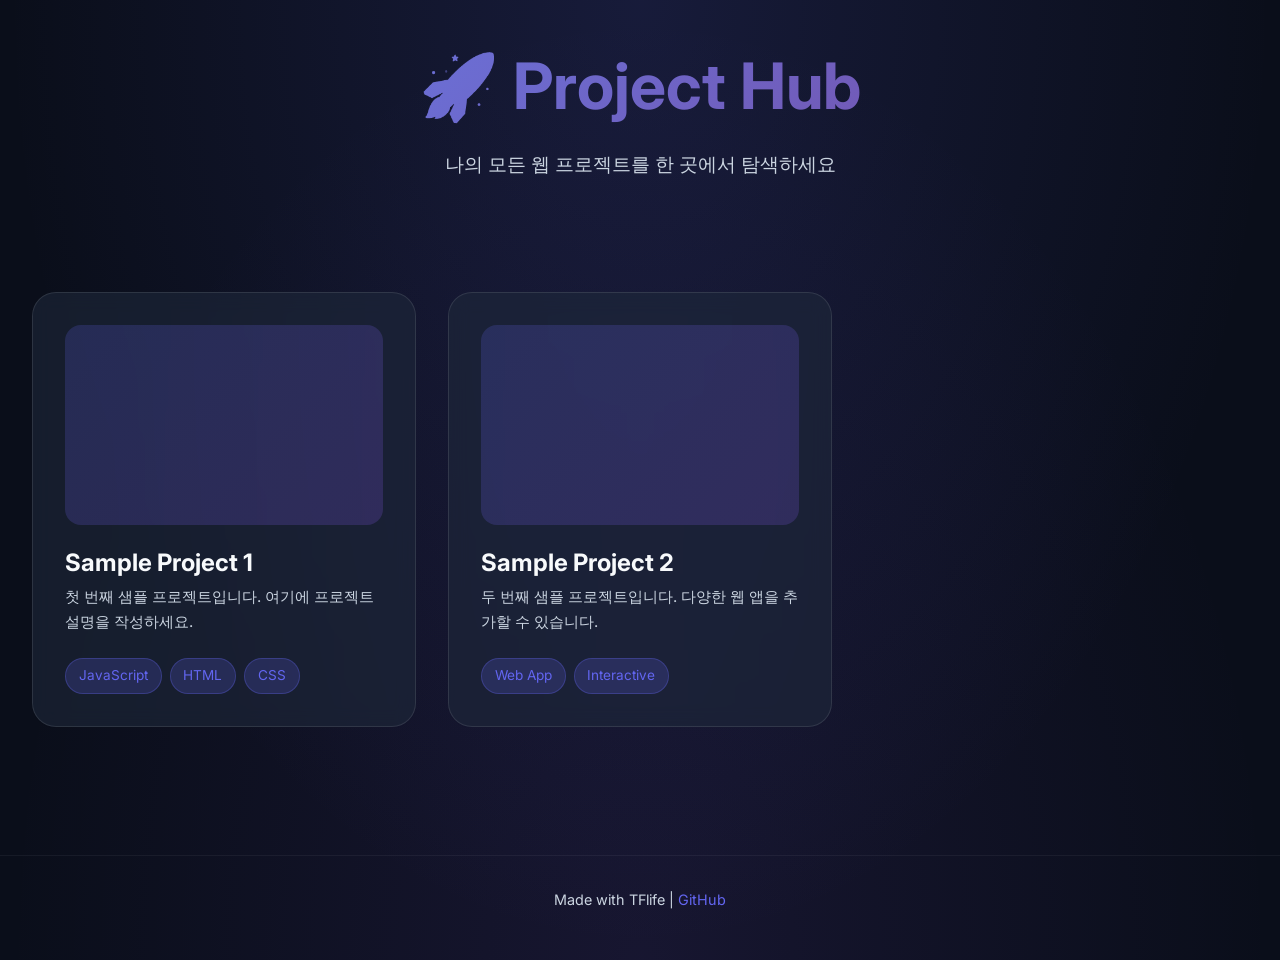
<file: index.html>
<!DOCTYPE html>
<html lang="ko">

<head>
    <meta charset="UTF-8">
    <meta name="viewport" content="width=device-width, initial-scale=1.0">
    <meta name="description" content="여러 웹 프로젝트를 한 곳에서 관리하고 접근할 수 있는 허브 페이지">
    <meta name="keywords" content="웹앱, 프로젝트 허브, GitHub Pages">
    <meta name="author" content="Your Name">

    <title>Project Hub | 나의 웹 프로젝트 모음</title>

    <!-- Google Fonts -->
    <link rel="preconnect" href="https://fonts.googleapis.com">
    <link rel="preconnect" href="https://fonts.gstatic.com" crossorigin>
    <link href="https://fonts.googleapis.com/css2?family=Inter:wght@400;500;600;700;800&display=swap" rel="stylesheet">

    <!-- Styles -->
    <link rel="stylesheet" href="index.css">
</head>

<body>
    <!-- Header Section -->
    <header class="header">
        <h1>🚀 Project Hub</h1>
        <p>나의 모든 웹 프로젝트를 한 곳에서 탐색하세요</p>
    </header>

    <!-- Main Content -->
    <main class="container">
        <div id="projects-container" class="projects-grid">
            <!-- Projects will be dynamically inserted here -->
        </div>
    </main>

    <!-- Footer -->
    <footer class="footer">
        <p>Made with TFlife | <a href="https://github.com" target="_blank">GitHub</a></p>
    </footer>

    <!-- Scripts -->
    <script src="index.js"></script>
</body>

</html>
</file>
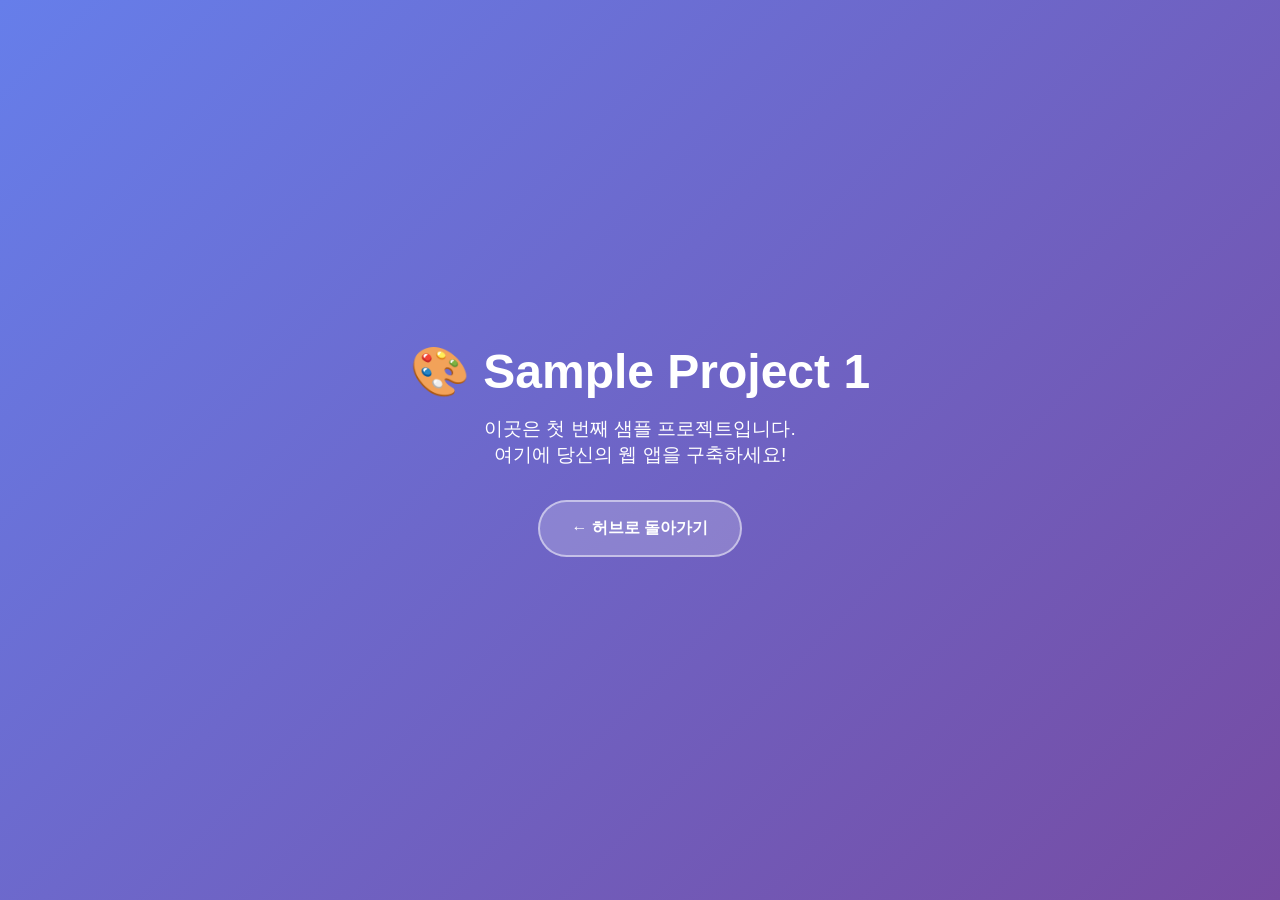
<file: App/sample-project-1/index.html>
<!DOCTYPE html>
<html lang="ko">

<head>
    <meta charset="UTF-8">
    <meta name="viewport" content="width=device-width, initial-scale=1.0">
    <title>Sample Project 1</title>
    <style>
        * {
            margin: 0;
            padding: 0;
            box-sizing: border-box;
        }

        body {
            font-family: 'Inter', -apple-system, BlinkMacSystemFont, 'Segoe UI', Roboto, sans-serif;
            background: linear-gradient(135deg, #667eea 0%, #764ba2 100%);
            color: white;
            min-height: 100vh;
            display: flex;
            flex-direction: column;
            align-items: center;
            justify-content: center;
            padding: 2rem;
        }

        .container {
            max-width: 800px;
            text-align: center;
        }

        h1 {
            font-size: 3rem;
            margin-bottom: 1rem;
            animation: fadeIn 0.8s ease;
        }

        p {
            font-size: 1.2rem;
            margin-bottom: 2rem;
            opacity: 0.9;
            animation: fadeIn 1s ease 0.2s both;
        }

        .back-button {
            display: inline-block;
            padding: 1rem 2rem;
            background: rgba(255, 255, 255, 0.2);
            border: 2px solid rgba(255, 255, 255, 0.5);
            border-radius: 50px;
            color: white;
            text-decoration: none;
            font-weight: 600;
            transition: all 0.3s ease;
            animation: fadeIn 1.2s ease 0.4s both;
        }

        .back-button:hover {
            background: rgba(255, 255, 255, 0.3);
            border-color: white;
            transform: translateY(-2px);
            box-shadow: 0 8px 20px rgba(0, 0, 0, 0.3);
        }

        @keyframes fadeIn {
            from {
                opacity: 0;
                transform: translateY(20px);
            }

            to {
                opacity: 1;
                transform: translateY(0);
            }
        }
    </style>
</head>

<body>
    <div class="container">
        <h1>🎨 Sample Project 1</h1>
        <p>이곳은 첫 번째 샘플 프로젝트입니다.<br>여기에 당신의 웹 앱을 구축하세요!</p>
        <a href="../../index.html" class="back-button">← 허브로 돌아가기</a>
    </div>
</body>

</html>
</file>
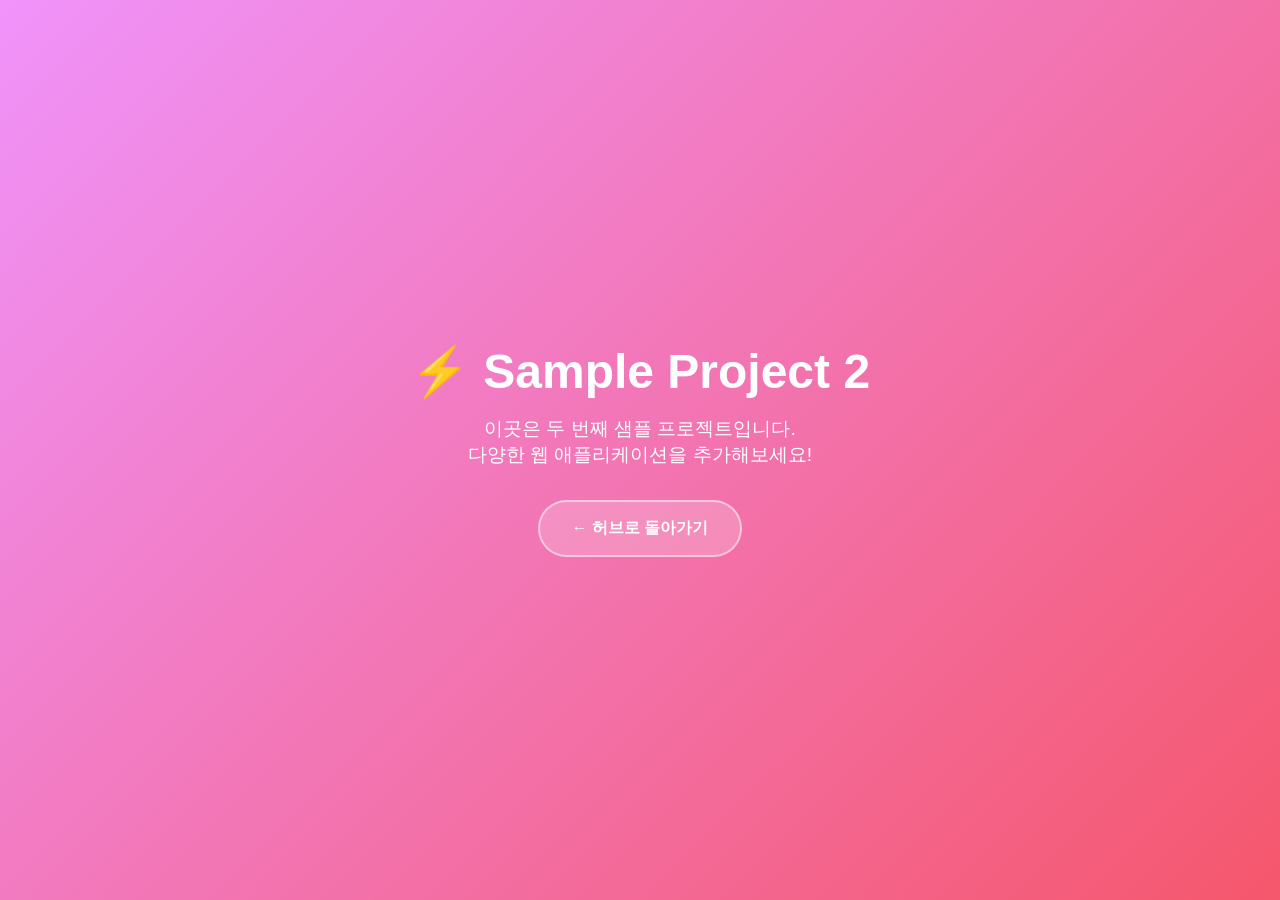
<file: App/sample-project-2/index.html>
<!DOCTYPE html>
<html lang="ko">

<head>
    <meta charset="UTF-8">
    <meta name="viewport" content="width=device-width, initial-scale=1.0">
    <title>Sample Project 2</title>
    <style>
        * {
            margin: 0;
            padding: 0;
            box-sizing: border-box;
        }

        body {
            font-family: 'Inter', -apple-system, BlinkMacSystemFont, 'Segoe UI', Roboto, sans-serif;
            background: linear-gradient(135deg, #f093fb 0%, #f5576c 100%);
            color: white;
            min-height: 100vh;
            display: flex;
            flex-direction: column;
            align-items: center;
            justify-content: center;
            padding: 2rem;
        }

        .container {
            max-width: 800px;
            text-align: center;
        }

        h1 {
            font-size: 3rem;
            margin-bottom: 1rem;
            animation: fadeIn 0.8s ease;
        }

        p {
            font-size: 1.2rem;
            margin-bottom: 2rem;
            opacity: 0.9;
            animation: fadeIn 1s ease 0.2s both;
        }

        .back-button {
            display: inline-block;
            padding: 1rem 2rem;
            background: rgba(255, 255, 255, 0.2);
            border: 2px solid rgba(255, 255, 255, 0.5);
            border-radius: 50px;
            color: white;
            text-decoration: none;
            font-weight: 600;
            transition: all 0.3s ease;
            animation: fadeIn 1.2s ease 0.4s both;
        }

        .back-button:hover {
            background: rgba(255, 255, 255, 0.3);
            border-color: white;
            transform: translateY(-2px);
            box-shadow: 0 8px 20px rgba(0, 0, 0, 0.3);
        }

        @keyframes fadeIn {
            from {
                opacity: 0;
                transform: translateY(20px);
            }

            to {
                opacity: 1;
                transform: translateY(0);
            }
        }
    </style>
</head>

<body>
    <div class="container">
        <h1>⚡ Sample Project 2</h1>
        <p>이곳은 두 번째 샘플 프로젝트입니다.<br>다양한 웹 애플리케이션을 추가해보세요!</p>
        <a href="../../index.html" class="back-button">← 허브로 돌아가기</a>
    </div>
</body>

</html>
</file>
<file: index.css>
/* ========================================
   GitHub Pages Hub - Design System
   ======================================== */

:root {
    /* Color Palette - Dark Theme */
    --bg-primary: #0a0e1a;
    --bg-secondary: #111827;
    --bg-card: rgba(30, 41, 59, 0.6);
    --bg-card-hover: rgba(51, 65, 85, 0.7);

    /* Accent Colors */
    --accent-primary: #6366f1;
    --accent-secondary: #8b5cf6;
    --accent-tertiary: #ec4899;

    /* Text Colors */
    --text-primary: #f8fafc;
    --text-secondary: #cbd5e1;
    --text-muted: #94a3b8;

    /* Gradients */
    --gradient-primary: linear-gradient(135deg, #667eea 0%, #764ba2 100%);
    --gradient-secondary: linear-gradient(135deg, #f093fb 0%, #f5576c 100%);
    --gradient-tertiary: linear-gradient(135deg, #4facfe 0%, #00f2fe 100%);
    --gradient-bg: radial-gradient(ellipse at top, rgba(99, 102, 241, 0.15), transparent 70%),
        radial-gradient(ellipse at bottom, rgba(139, 92, 246, 0.1), transparent 70%);

    /* Spacing */
    --spacing-xs: 0.5rem;
    --spacing-sm: 1rem;
    --spacing-md: 1.5rem;
    --spacing-lg: 2rem;
    --spacing-xl: 3rem;

    /* Border Radius */
    --radius-sm: 0.5rem;
    --radius-md: 1rem;
    --radius-lg: 1.5rem;

    /* Shadows */
    --shadow-sm: 0 2px 8px rgba(0, 0, 0, 0.3);
    --shadow-md: 0 4px 16px rgba(0, 0, 0, 0.4);
    --shadow-lg: 0 8px 32px rgba(0, 0, 0, 0.5);
    --shadow-glow: 0 0 20px rgba(99, 102, 241, 0.3);

    /* Transitions */
    --transition-fast: 0.2s ease;
    --transition-normal: 0.3s ease;
    --transition-slow: 0.5s ease;
}

/* ========================================
   Base Styles
   ======================================== */

* {
    margin: 0;
    padding: 0;
    box-sizing: border-box;
}

body {
    font-family: 'Inter', -apple-system, BlinkMacSystemFont, 'Segoe UI', Roboto, sans-serif;
    background: var(--bg-primary);
    background-image: var(--gradient-bg);
    color: var(--text-primary);
    line-height: 1.6;
    min-height: 100vh;
    overflow-x: hidden;
}

/* ========================================
   Typography
   ======================================== */

h1,
h2,
h3,
h4,
h5,
h6 {
    font-weight: 700;
    line-height: 1.2;
    margin-bottom: var(--spacing-sm);
}

h1 {
    font-size: clamp(2.5rem, 5vw, 4rem);
    background: var(--gradient-primary);
    -webkit-background-clip: text;
    -webkit-text-fill-color: transparent;
    background-clip: text;
    margin-bottom: var(--spacing-md);
}

h2 {
    font-size: clamp(1.5rem, 3vw, 2rem);
    color: var(--text-primary);
}

p {
    color: var(--text-secondary);
    margin-bottom: var(--spacing-sm);
}

/* ========================================
   Layout
   ======================================== */

.container {
    max-width: 1400px;
    margin: 0 auto;
    padding: var(--spacing-lg);
}

.header {
    text-align: center;
    padding: var(--spacing-xl) var(--spacing-lg);
    margin-bottom: var(--spacing-lg);
}

.header h1 {
    animation: fadeInDown 0.8s ease;
}

.header p {
    font-size: 1.2rem;
    max-width: 600px;
    margin: 0 auto;
    animation: fadeInUp 0.8s ease 0.2s both;
}

/* ========================================
   Project Grid
   ======================================== */

.projects-grid {
    display: grid;
    grid-template-columns: repeat(auto-fill, minmax(350px, 1fr));
    gap: var(--spacing-lg);
    margin-bottom: var(--spacing-xl);
}

/* ========================================
   Project Card
   ======================================== */

.project-card {
    background: var(--bg-card);
    backdrop-filter: blur(10px);
    border: 1px solid rgba(255, 255, 255, 0.1);
    border-radius: var(--radius-lg);
    padding: var(--spacing-lg);
    transition: all var(--transition-normal);
    cursor: pointer;
    position: relative;
    overflow: hidden;
    animation: fadeInUp 0.6s ease backwards;
}

.project-card::before {
    content: '';
    position: absolute;
    top: 0;
    left: 0;
    right: 0;
    height: 4px;
    background: var(--gradient-primary);
    transform: scaleX(0);
    transform-origin: left;
    transition: transform var(--transition-normal);
}

.project-card:hover::before {
    transform: scaleX(1);
}

.project-card:hover {
    background: var(--bg-card-hover);
    transform: translateY(-8px);
    box-shadow: var(--shadow-lg), var(--shadow-glow);
    border-color: rgba(99, 102, 241, 0.3);
}

/* Card Thumbnail */
.card-thumbnail {
    width: 100%;
    height: 200px;
    background: linear-gradient(135deg, rgba(99, 102, 241, 0.2), rgba(139, 92, 246, 0.2));
    border-radius: var(--radius-md);
    margin-bottom: var(--spacing-md);
    overflow: hidden;
    position: relative;
}

.card-thumbnail img {
    width: 100%;
    height: 100%;
    object-fit: cover;
    transition: transform var(--transition-slow);
}

.project-card:hover .card-thumbnail img {
    transform: scale(1.1);
}

/* Card Content */
.card-content h2 {
    font-size: 1.5rem;
    margin-bottom: var(--spacing-xs);
    transition: color var(--transition-fast);
}

.project-card:hover .card-content h2 {
    background: var(--gradient-primary);
    -webkit-background-clip: text;
    -webkit-text-fill-color: transparent;
    background-clip: text;
}

.card-description {
    color: var(--text-secondary);
    margin-bottom: var(--spacing-md);
    font-size: 0.95rem;
}

/* Card Tags */
.card-tags {
    display: flex;
    flex-wrap: wrap;
    gap: var(--spacing-xs);
}

.tag {
    display: inline-block;
    padding: 0.4rem 0.8rem;
    background: rgba(99, 102, 241, 0.2);
    border: 1px solid rgba(99, 102, 241, 0.3);
    border-radius: 2rem;
    font-size: 0.85rem;
    color: var(--accent-primary);
    transition: all var(--transition-fast);
}

.project-card:hover .tag {
    background: rgba(99, 102, 241, 0.3);
    border-color: var(--accent-primary);
    transform: translateY(-2px);
}

/* ========================================
   Footer
   ======================================== */

.footer {
    text-align: center;
    padding: var(--spacing-lg);
    color: var(--text-muted);
    font-size: 0.9rem;
    border-top: 1px solid rgba(255, 255, 255, 0.05);
    margin-top: var(--spacing-xl);
}

.footer a {
    color: var(--accent-primary);
    text-decoration: none;
    transition: color var(--transition-fast);
}

.footer a:hover {
    color: var(--accent-secondary);
}

/* ========================================
   Animations
   ======================================== */

@keyframes fadeInDown {
    from {
        opacity: 0;
        transform: translateY(-30px);
    }

    to {
        opacity: 1;
        transform: translateY(0);
    }
}

@keyframes fadeInUp {
    from {
        opacity: 0;
        transform: translateY(30px);
    }

    to {
        opacity: 1;
        transform: translateY(0);
    }
}

/* Stagger animation for cards */
.project-card:nth-child(1) {
    animation-delay: 0.1s;
}

.project-card:nth-child(2) {
    animation-delay: 0.2s;
}

.project-card:nth-child(3) {
    animation-delay: 0.3s;
}

.project-card:nth-child(4) {
    animation-delay: 0.4s;
}

.project-card:nth-child(5) {
    animation-delay: 0.5s;
}

.project-card:nth-child(6) {
    animation-delay: 0.6s;
}

/* ========================================
   Responsive Design
   ======================================== */

@media (max-width: 768px) {
    .projects-grid {
        grid-template-columns: 1fr;
        gap: var(--spacing-md);
    }

    .header {
        padding: var(--spacing-lg) var(--spacing-sm);
    }

    .container {
        padding: var(--spacing-md);
    }

    .project-card {
        padding: var(--spacing-md);
    }
}

@media (max-width: 480px) {
    h1 {
        font-size: 2rem;
    }

    .header p {
        font-size: 1rem;
    }
}

/* ========================================
   Utility Classes
   ======================================== */

.text-center {
    text-align: center;
}

.mt-lg {
    margin-top: var(--spacing-lg);
}

.mb-lg {
    margin-bottom: var(--spacing-lg);
}
</file>
